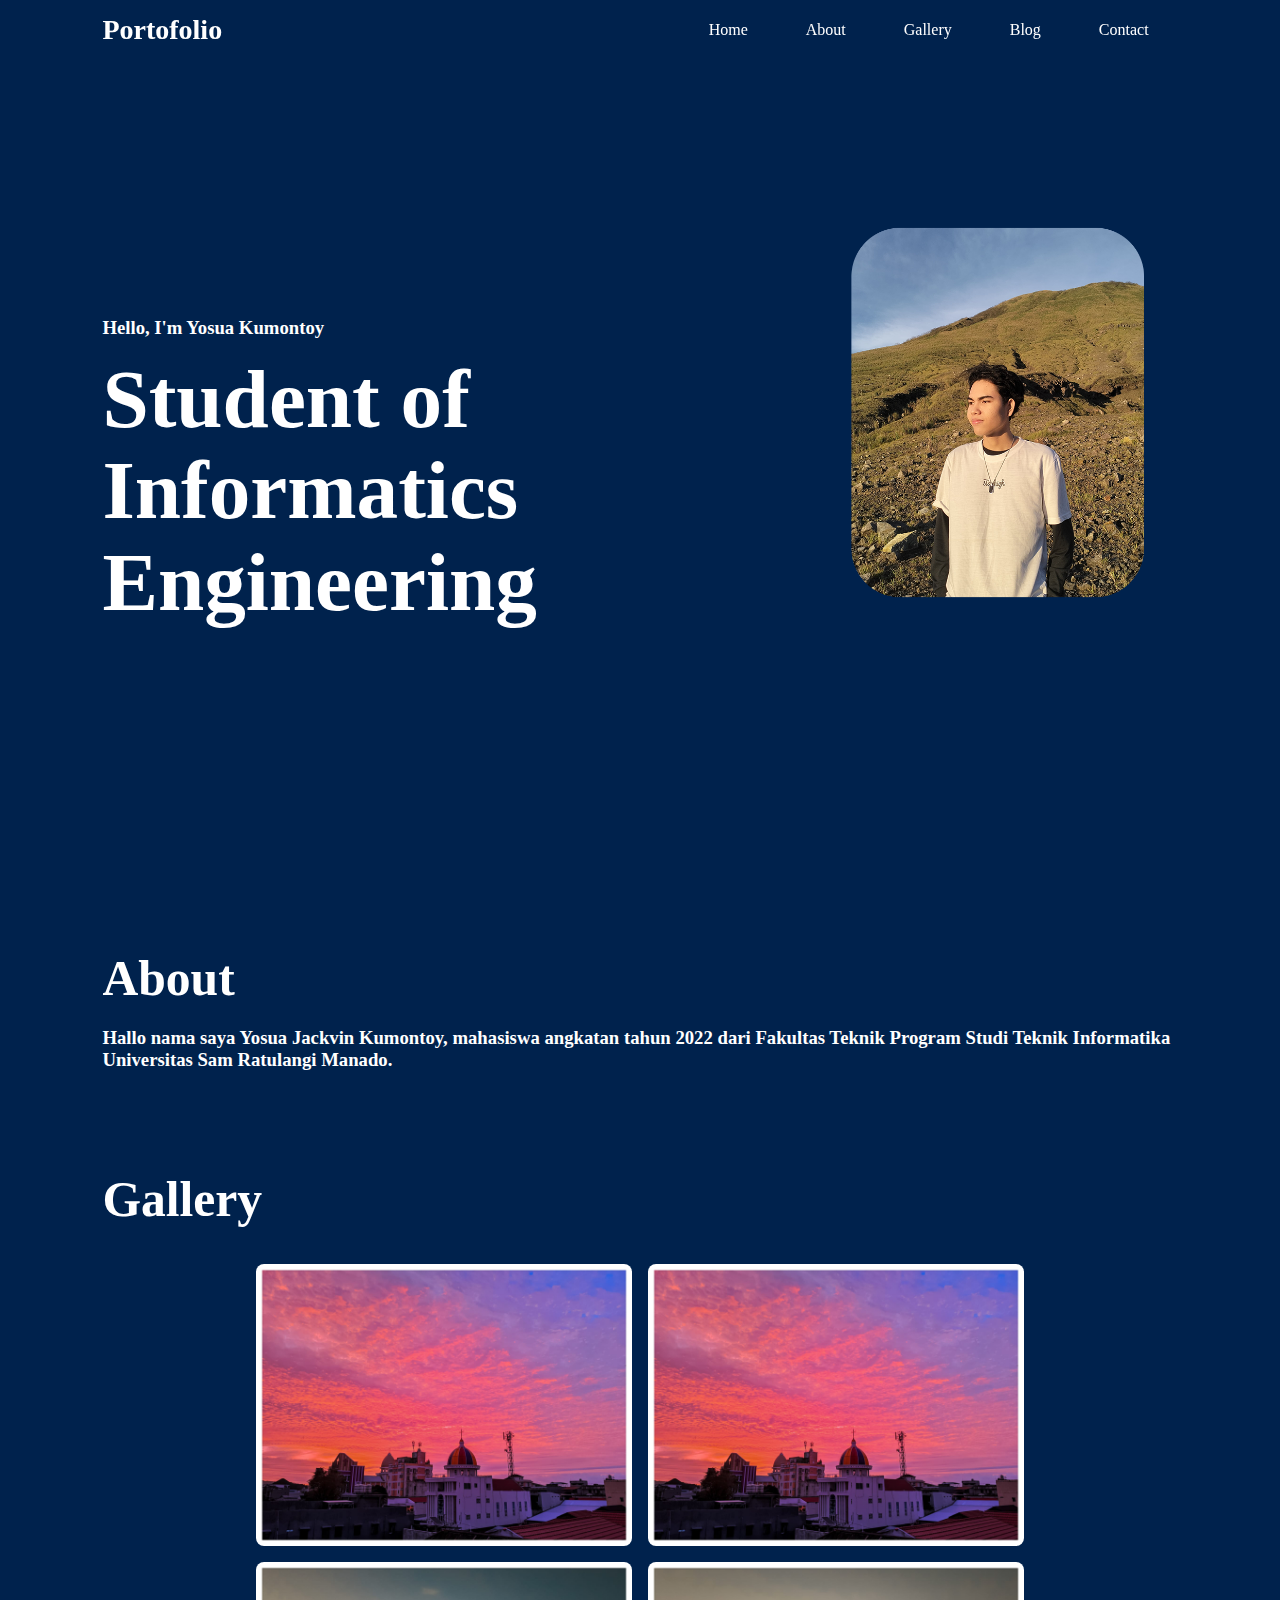
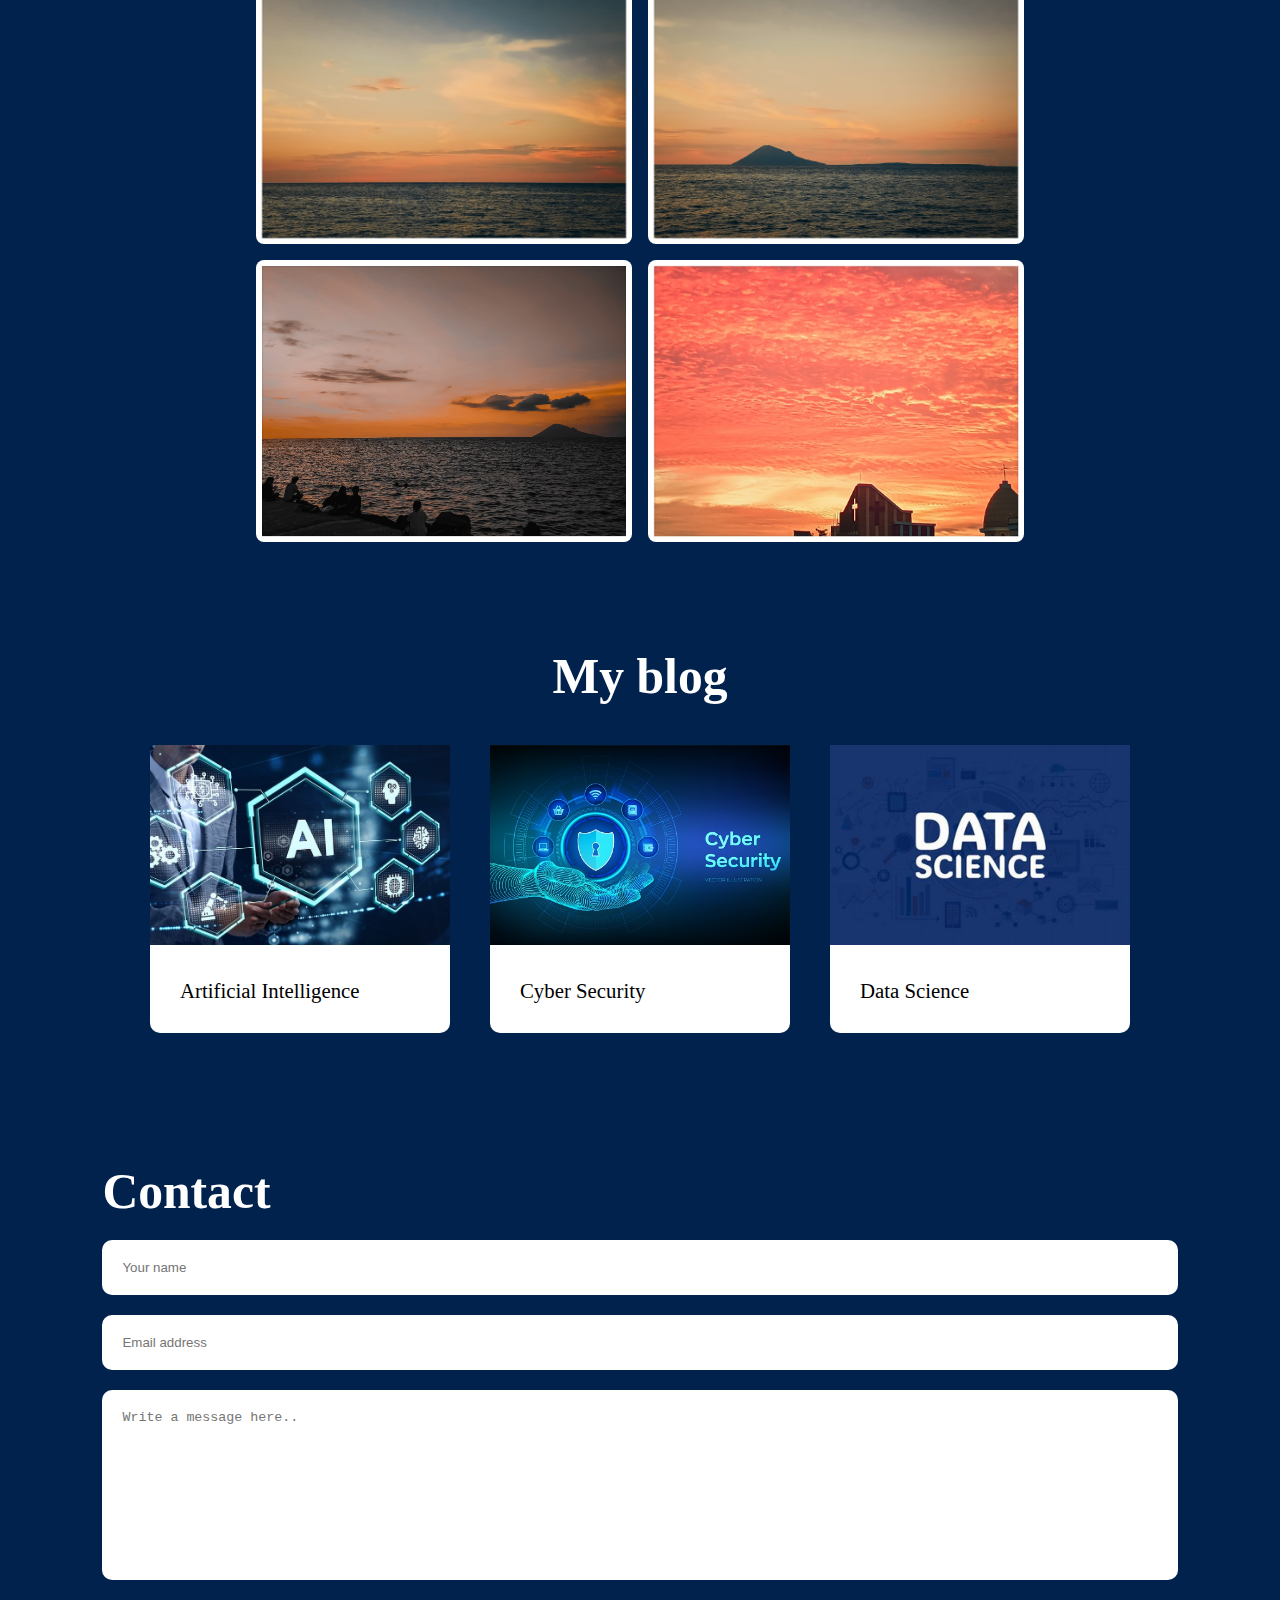
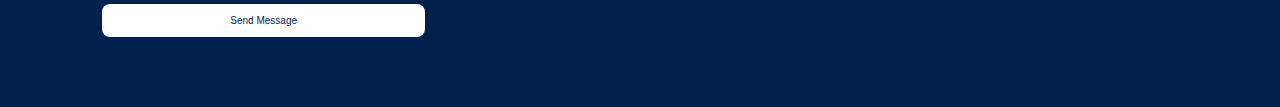
<file: index.html>
<!DOCTYPE html>
<html lang="en">
  <head>
    <meta charset="UTF-8" />
    <meta name="viewport" content="width=device-width, initial-scale=1.0" />
    <title>Portofolio</title>
    <link rel="stylesheet" type="text/css" href="portofolio.css" />
    <link rel="stylesheet"
    href="https://unpkg.com/boxicons@latest/css/boxicons.min.css">
   

  </head>
  <body>
     
    <header>
      <a href="#" class="Logo">Portofolio</a>
      <ul class="navbar">
        <li><a href="#home">Home</a></li>
        <li><a href="#about">About</a></li>
        <li><a href="#Gallery">Gallery</a></li>
        <li><a href="#blog">Blog</a></li>
        <li><a href="#contact">Contact</a></li>
      </ul>

      <div class="bx bx-menu" id="menu-icon"></div>
    </header>

    <section class="home" id="home">
      <div class="home-text">
        <h3>Hello, I'm Yosua Kumontoy</h3>
        <h1>
          Student of <br />
          Informatics Engineering
        </h1>
      </div>
      <div class="home-img">
        <img src="fotoprofil.png">
      </div>
    </section>

    <section class="about" id="about">
      <div class="center">
        <div class="h-main">
          <div class="h-text">
            <h2>About</h2>
          </div>
        </div>
        <h3>
          Hallo nama saya Yosua Jackvin Kumontoy, mahasiswa angkatan
          tahun 2022 dari Fakultas Teknik Program Studi Teknik Informatika
          Universitas Sam Ratulangi Manado.
        </h3>
      </div>
    </section>

    <section class="Gallery" id="Gallery">
      <div class="center">
        <div class="h-main">
          <div class="h-text">
            <h2>Gallery</h2>
          </div>
        </div>
        <div class="my-gallery">
          <div class="gallery">
            <div class="image-container">
              <img src="2.jpg" alt="Foto 1" />
            </div>
            <div class="image-container">
              <img src="2.jpg" alt="Foto 2" />
            </div>
            <div class="image-container">
              <img src="3.jpg" alt="Foto 3" />
            </div>
            <div class="image-container">
              <img src="4.jpg" alt="Foto 1" />
            </div>
            <div class="image-container">
              <img src="5.jpg" alt="Foto 2" />
            </div>
            <div class="image-container">
              <img src="6.jpg" alt="Foto 3" />
            </div>
          </div>
        </div>
      </div>
    </section>

    <section class="blog" id="blog">
      <div class="blog-heading">
        <h3>My blog</h3>
      </div>

      <div class="blog-container">
        <div class="blog-box">
          <div class="blog-img">
            <img src="AI.jpg" alt="blog1" />
          </div>
          <div class="blog-text">
            <a href="https://aws.amazon.com/id/what-is/artificial-intelligence/" class="blog-title"
              >Artificial Intelligence</a
            >
          </div>
        </div>
        <div class="blog-box">
          <div class="blog-img">
            <img src="cyber.jpg" alt="blog2" />
          </div>
          <div class="blog-text">
            <a href="https://www.dicoding.com/blog/cyber-security-pengertian-jenis-dan-ancamannya/" class="blog-title"
              >Cyber Security</a
            >
          </div>
        </div>
        <div class="blog-box">
          <div class="blog-img">
            <img src="data.jpeg" alt="blog3" />
          </div>
          <div class="blog-text">
            <a href="https://glints.com/id/lowongan/data-science-adalah/" class="blog-title">Data Science</a>
          </div>
        </div>
      </div>
    </section>

    <section class="contact" id="contact">
      <div class="center">
        <div class="h-main">
          <div class="h-text">
            <h2>Contact</h2>
          </div>
        </div>
      </div>

      <div class="contact-form">
        <form action="direct_post.php" method="post">
          <input type="text" name="name" placeholder="Your name" required>
          <input type="email" name="email" placeholder="Email address" required>
          <textarea name="message" cols="30" rows="10" placeholder="Write a message here.." required></textarea>
          <input type="submit" value="Send Message" class="send-btn">
      </form>      
      </div>
    </section>
    <script src="script.js"></script>
  </body>
</html>
</file>
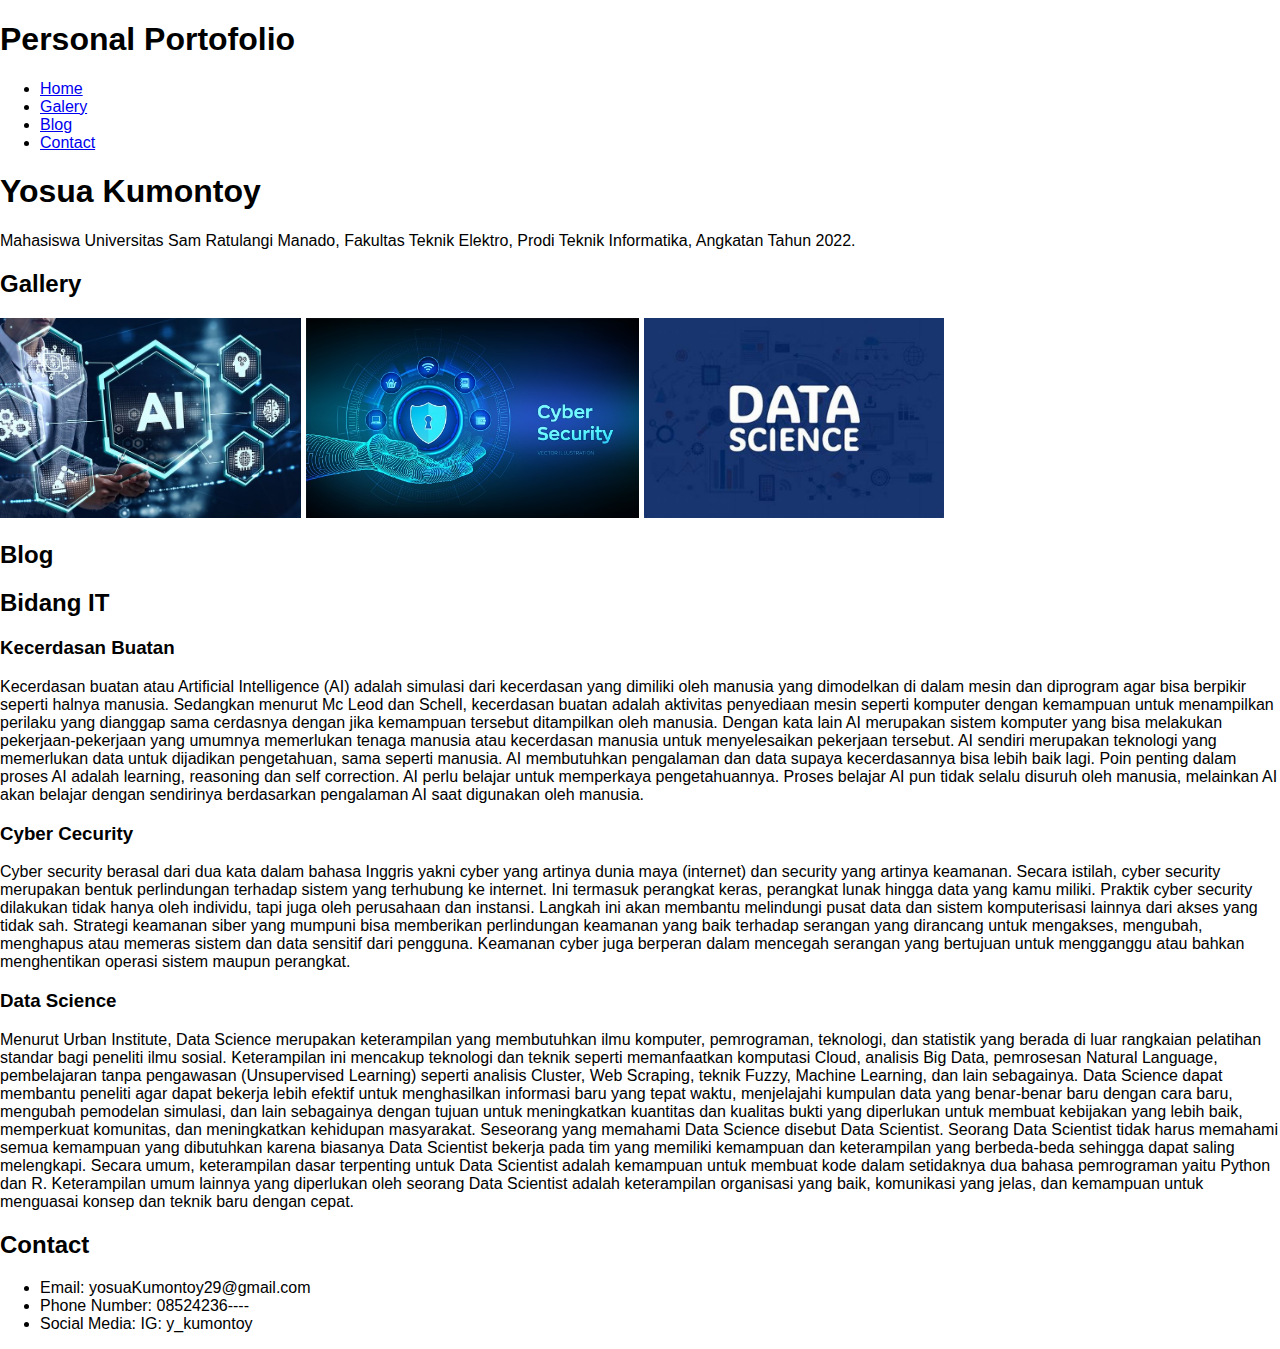
<file: tugas1_Yosuakumontoy.html>
<!DOCTYPE html>
<html lang="en">
  <head>
    <meta charset="UTF-8" />
    <meta name="viewport" content="width=device-width, initial-scale=1.0" />
    <title>Web portofolio</title>
  </head>
  <h1>Personal Portofolio</h1>
  <body style="font-family: Arial, sans-serif; margin: 0; padding: 0">
    <body>
      <header>
        <nav>
          <ul>
            <li><a href="#Home">Home</a></li>
            <li><a href="#Gallery">Galery</a></li>
            <li><a href="#Blog">Blog</a></li>
            <li><a href="#contact">Contact</a></li>
          </ul>
        </nav>
        <section id="Identitas">
          <h1>Yosua Kumontoy</h1>
          <p>
            Mahasiswa Universitas Sam Ratulangi Manado, Fakultas Teknik Elektro,
            Prodi Teknik Informatika, Angkatan Tahun 2022.
          </p>
        </section>

        <section id="Gallery">
          <h2>Gallery</h2>
          <img src="AI.jpg" alt="Image 1" style="height: 200px; width: auto; max-width: 100%; ">
          <img src="cyber.jpg" alt="Image 2" style="height: 200px; width: auto; max-width: 100%;  ">
          <img src="data.jpeg" alt="Image 3" style="height: 200px; width: auto; max-width: 100%;  ">
      </section>
      

        <section id="Blog">
          <h2>Blog</h2>
          <h2>Bidang IT</h2>
          <article>
            <h3>Kecerdasan Buatan</h3>
            <p>
              Kecerdasan buatan atau Artificial Intelligence (AI) adalah
              simulasi dari kecerdasan yang dimiliki oleh manusia yang
              dimodelkan di dalam mesin dan diprogram agar bisa berpikir seperti
              halnya manusia. Sedangkan menurut Mc Leod dan Schell, kecerdasan
              buatan adalah aktivitas penyediaan mesin seperti komputer dengan
              kemampuan untuk menampilkan perilaku yang dianggap sama cerdasnya
              dengan jika kemampuan tersebut ditampilkan oleh manusia. Dengan
              kata lain AI merupakan sistem komputer yang bisa melakukan
              pekerjaan-pekerjaan yang umumnya memerlukan tenaga manusia atau
              kecerdasan manusia untuk menyelesaikan pekerjaan tersebut. AI
              sendiri merupakan teknologi yang memerlukan data untuk dijadikan
              pengetahuan, sama seperti manusia. AI membutuhkan pengalaman dan
              data supaya kecerdasannya bisa lebih baik lagi. Poin penting dalam
              proses AI adalah learning, reasoning dan self correction. AI perlu
              belajar untuk memperkaya pengetahuannya. Proses belajar AI pun
              tidak selalu disuruh oleh manusia, melainkan AI akan belajar
              dengan sendirinya berdasarkan pengalaman AI saat digunakan oleh
              manusia.
            </p>
          </article>
          <article>
            <h3>Cyber Cecurity</h3>
            <p>
              Cyber security berasal dari dua kata dalam bahasa Inggris yakni
              cyber yang artinya dunia maya (internet) dan security yang artinya
              keamanan. Secara istilah, cyber security merupakan bentuk
              perlindungan terhadap sistem yang terhubung ke internet. Ini
              termasuk perangkat keras, perangkat lunak hingga data yang kamu
              miliki. Praktik cyber security dilakukan tidak hanya oleh
              individu, tapi juga oleh perusahaan dan instansi. Langkah ini akan
              membantu melindungi pusat data dan sistem komputerisasi lainnya
              dari akses yang tidak sah. Strategi keamanan siber yang mumpuni
              bisa memberikan perlindungan keamanan yang baik terhadap serangan
              yang dirancang untuk mengakses, mengubah, menghapus atau memeras
              sistem dan data sensitif dari pengguna. Keamanan cyber juga
              berperan dalam mencegah serangan yang bertujuan untuk mengganggu
              atau bahkan menghentikan operasi sistem maupun perangkat.
            </p>
          </article>
          <article>
            <h3>Data Science</h3>
            <p>
              Menurut Urban Institute, Data Science merupakan keterampilan yang
              membutuhkan ilmu komputer, pemrograman, teknologi, dan statistik
              yang berada di luar rangkaian pelatihan standar bagi peneliti ilmu
              sosial. Keterampilan ini mencakup teknologi dan teknik seperti
              memanfaatkan komputasi Cloud, analisis Big Data, pemrosesan
              Natural Language, pembelajaran tanpa pengawasan (Unsupervised
              Learning) seperti analisis Cluster, Web Scraping, teknik Fuzzy,
              Machine Learning, dan lain sebagainya. Data Science dapat membantu
              peneliti agar dapat bekerja lebih efektif untuk menghasilkan
              informasi baru yang tepat waktu, menjelajahi kumpulan data yang
              benar-benar baru dengan cara baru, mengubah pemodelan simulasi,
              dan lain sebagainya dengan tujuan untuk meningkatkan kuantitas dan
              kualitas bukti yang diperlukan untuk membuat kebijakan yang lebih
              baik, memperkuat komunitas, dan meningkatkan kehidupan masyarakat.
              Seseorang yang memahami Data Science disebut Data Scientist.
              Seorang Data Scientist tidak harus memahami semua kemampuan yang
              dibutuhkan karena biasanya Data Scientist bekerja pada tim yang
              memiliki kemampuan dan keterampilan yang berbeda-beda sehingga
              dapat saling melengkapi. Secara umum, keterampilan dasar
              terpenting untuk Data Scientist adalah kemampuan untuk membuat
              kode dalam setidaknya dua bahasa pemrograman yaitu Python dan R.
              Keterampilan umum lainnya yang diperlukan oleh seorang Data
              Scientist adalah keterampilan organisasi yang baik, komunikasi
              yang jelas, dan kemampuan untuk menguasai konsep dan teknik baru
              dengan cepat.
            </p>
          </article>
        </section>
        <section id="contact">
          <h2>Contact</h2>
          <ul>
            <li>Email: yosuaKumontoy29@gmail.com</li>
            <li>Phone Number: 08524236----</li>
            <li>Social Media: IG: y_kumontoy</li>
          </ul>
        </section>
      </header>
    </body>
  </body>
</html>
</file>
<file: portofolio.css>
*{
    padding: 0;
    margin: 0;
    box-sizing: border-box;
    text-decoration: none;
    list-style: none;
    scroll-behavior: smooth;
    font-family: 'poppins' sans-serif;
}

:root{
    --bg-color:#00224D;
    --main-color: #FF204E;
    --text-color: #fff;

    --h1-font: 5.2rem;
    --h2-font:3.1rem;
    --p-font: 15px;
}

body{
    background: var(--bg-color);
    color: var(--text-color);
}

header{
    position: fixed;
    width: 100%;
    top: 0;
    right: 0;
    z-index: 1000;
    padding: 38px 19%;
    display: flex;
    align-items: center;
    justify-content: space-between;
    background: transparent;
    transition: all.7s;
}
.Logo{
    display: flex;
    align-items: center;
    color:var(--text-color);
    font-size: 28px;
    font-weight: 600;

}
.navbar{
    display: flex;
}

.navbar a{
    margin: 0 25px;
    padding: 4px;
    color: var(--text-color);
    font-size: 1 rem;
    font-weight: 400;
    border-bottom: 2px solid transparent;
    transition: all 7s;
}

.navbar a:hover{
    border-bottom: 2px solid var(--main-color);
    color:var(--main-color)
}

#menu-icon{
    font-size: 34px;
    cursor: pointer;
    z-index:10001;
    display: none;
}

section{
    padding: 40px 19% 30px;
}

.home{
    height: 100vh;
    width: 100%;
    display: flex;
    align-items: center;
    justify-content: space-between;
    gap: 35px;
}

.home-img{
    height: 460px;
    width: 460px;
    object-fit: contain;
}
.home-img img{
    width: 100%;
    height: auto;
}
.home-text{
    padding-top: 60px;
}
.home-text h4{
    font-size: 20px;
    font-weight: 500;
}
.home-text h1{
    margin: 15px 0;
    font-size: var(--h1-font);
    color: var(--text-color);
    line-height: 1.1;
    font-weight: 800;
}

header.sticky{
  background: #152031;
  padding: 10px 19%;
}

.h-main{
    display: flex;
    flex-wrap: wrap;
    align-items: center;
    justify-content: space-between;
    gap:3rem;
    margin-bottom: 20px ;
}

.h-text h2{
    font-size: var(--h2-font);
    color: var(--text-color);
    font-weight: 700;

}

.center p{
    font-size: var(--p-font);
    padding: 0 120px;
    line-height: 32px;
}


  .gallery {
    display: flex;
    flex-wrap: wrap;
    gap: 16px;
    max-width: 800px;
    padding: 16px;
    width: 100%;
    box-sizing: border-box;
    margin: 0 auto;
  }
  
  .image-container {
    flex: 1 1 calc(50% - 80px);
    box-sizing: border-box;
    position: relative;
  }
  
  .image-container img {
    width: 100%;
    display: block;
    border-radius: 8px;
    transition: transform 0.3s ease;
  }
  
  .image-container img:hover {
    transform: scale(1.1);
    cursor: pointer;
  }
 
  .blog{
    display: flex;
    justify-content: center;
    align-items: center;
    flex-direction: column;
    padding: 40px;border-bottom: 1px solid rgba(0,0,0,0,05);
  }

  .blog-heading{
    display: flex;
    justify-content: center;
    align-items: center;
    flex-direction: column;

  }

  .blog-heading h3{
    font-size: var(--h2-font);
    color: var(--text-color);
    font-weight: 700;
  }


  .blog-heading h3{
    font-size: 2.4;
    font-weight: 600;
  }

  .blog-container{
    display: flex;
    justify-content: center;
    align-items: center;
    margin: 20px 0px;
    flex-wrap: wrap;

  }

  .blog-box{
    width: 300px;
    background-color: #fff;
    border-radius: 10px;
    margin: 20px;
  }

  .blog-img{
    width: 100%;
    height: auto;

  }

  .blog-img img{
    width: 100%;
    height: 200px;
    object-fit: cover;
    object-position: center;

  }
.blog-text {
    padding: 30px;
    display: flex;
    flex-direction: column;
}

.blog-text .blog-title {
    font-size: 1.3rem;
    font-weight: 500;
    color: black;
}

.blog-text .blog-title:hover{
    color: crimson;
    transition: all ease 0.5;
}

.contac-form {
  display: flex;
  align-items: center;
  justify-content: center;
  margin-top: 4.3 rem;
}

.contac-form form {
  position: relative;
  width: 100%;
  max-width: 400px;
  margin: 0 auto;
}

form input,
form textarea{
  width: 100%;
  padding: 20px;
  border: none;
  outline: none;
  background-color:#fff;
  color:var(--bg-color);
  margin-bottom: 20px;
  border-radius: 10px;
}

form input ::placeholder,
form textarea ::placeholder {
  font-size: 15px;
}

form textarea {
  resize: none;
}

form .send-btn {
  display: inline-block;
  padding: 11px 25px;
  border-radius: 8px;
  font-size: 10px;
  font-weight: 300;
 
  width: 30%;
}

form .send-btn:hover{
  background:#5f59fd;
  cursor: pointer;
}

  @media(max-width:1650px){
    header{
      padding: 14px 8%; 
    }
    header.sticky{
      padding: 9px 8%;;
    }
    section{
      padding: 50px 8% 50px;
    }
  }
  
  @media(max-width:1220px){
    header{
      padding: 12px 4%;
    }
    header.sticky{
      padding: 9px 4%;;
    }
    section{
      padding: 50px 4% 50px;
    }
    .home{
      height: 85vh;
    }
  }
  
  @media(max-width:1100px){
    :root{
      --h1-font: 5.2rem;
      --h2-font:3.1rem;
      --p-font: 15px;
    }
  }
  
  @media(max-width:1050px){
    .home-img{
      margin: 0 auto;
      height: 350px;
      width: 350px;
    }
    .home{
      height: auto;
      display: flex;
      flex-wrap: wrap;
      gap: 50px;
    }
  
  }
  
  @media(max-width: 740px){
    .center p{
      padding: 0; 
    }
  }
  
  @media(max-width: 600px){
    #menu-icon{
      display: block;
    }
    :root{
      --h1-font: 3.8rem;
      --h2-font:2.5rem;
      --p-font: 14px;
    }
    .navbar {
      position: absolute;
      top: 100%;
      right: -100%;
      width: 270px;
      height: 100vh;
      display: flex;
      flex-direction: column;
      background-color: #1f3e69;
      padding: 20px 10px;
      gap: 0.6rem;
      text-align: left;
      transition: all 0.7s;
    }
    
    .navbar a {
      font-size: 20px;
      font-weight: 500;
    }
    
    .navbar.open {
      right: 0;
    }
  }
</file>
